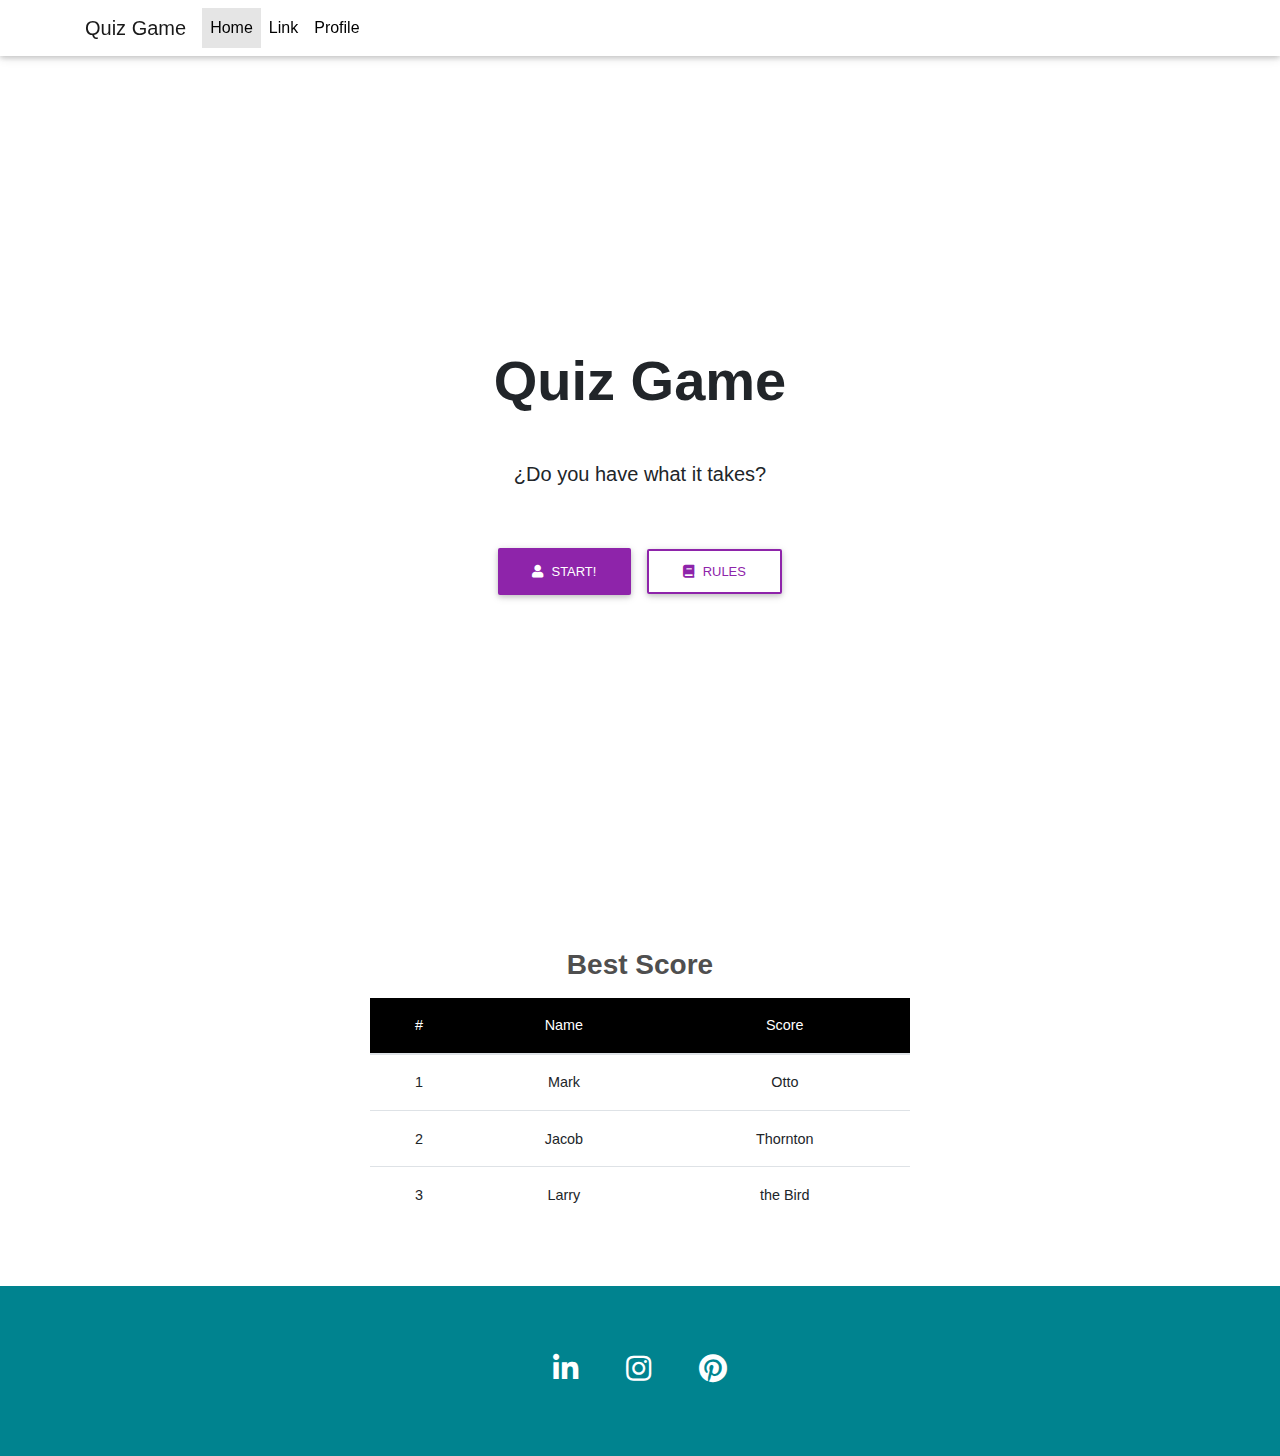
<file: index.html>
<!DOCTYPE html>
<html lang="en">

<head>
  <meta charset="UTF-8">
  <meta name="viewport" content="width=device-width, initial-scale=1, shrink-to-fit=no">
  <meta http-equiv="x-ua-compatible" content="ie=edge">
  <title>Quiz Game</title>

  <!-- MDB icon -->
  <link rel="icon" href="img/quiz-game.ico" type="image/x-icon">
  <!-- Font Awesome -->
  <link rel="stylesheet" href="https://use.fontawesome.com/releases/v5.11.2/css/all.css">
  <!-- Google Fonts Roboto -->
  <link rel="stylesheet" href="https://fonts.googleapis.com/css?family=Roboto:300,400,500,700&display=swap">
  <!-- Bootstrap core CSS -->
  <link rel="stylesheet" href="css/bootstrap.min.css">
  <!-- Material Design Bootstrap -->
  <link rel="stylesheet" href="css/mdb.min.css">
  <!-- Your custom styles (optional) -->
  <link rel="stylesheet" href="css/style.css">
</head>

<body>

  <!-- Navbar -->
  <nav class="navbar navbar-expand-lg navbar-light fixed-top">
    <div class="container">

      <!-- Brand -->
      <a class="navbar-brand" href="#"><strong>Quiz Game</strong></a>
      <!-- Brand -->

      <!-- Collapse -->
      <button class="navbar-toggler" type="button" data-toggle="collapse" data-target="#navbarSupportedContent-7"
        aria-controls="navbarSupportedContent-7" aria-expanded="false" aria-label="Toggle navigation">
        <span class="navbar-toggler-icon"></span>
      </button>
      <!-- Collapse -->

      <!-- Links -->
      <div class="collapse navbar-collapse " id="navbarSupportedContent-7">
        <ul class="navbar-nav mr-auto">
          <li class="nav-item active">
            <a class="nav-link" href="#">Home <span class="sr-only">(current)</span></a>
          </li>
          <li class="nav-item">
            <a class="nav-link" href="#">Link</a>
          </li>
          <li class="nav-item">
            <a class="nav-link" href="#">Profile</a>
          </li>
        </ul>
      </div>
      <!-- Links -->
    </div>
  </nav>
  <!-- Navbar -->

  <!-- Full Page Intro -->
  <div class="view background mask d-flex justify-content-center align-items-center">
    <!-- Mask & flexbox options-->

    <!-- Content -->
    <div class="container">
      <!--Grid row-->
      <div class="row wow fadeIn">
        <!--Grid column-->
        <div class="col-md-12 text-center">
          <h1 class="display-4 font-weight-bold mb-0 pt-md-5 pt-5 wow fadeInUp">Quiz Game</h1>
          <h5 class="pt-md-5 pt-sm-2 pt-5 pb-md-5 pb-sm-3 pb-5 wow fadeInUp" data-wow-delay="0.2s">¿Do you have what
            it takes?</h5>
          <div class="wow fadeInUp" data-wow-delay="0.4s">
            <a class="btn btn-purple btn-rounded" href="./html/game-category.html"><i class="fas fa-user left"></i>
              Start!</a>
            <a class="btn btn-outline-purple btn-rounded" href="./html/rules.html"><i class="fas fa-book left"></i>
              Rules</a>
          </div>
        </div>
        <!--Grid column-->
      </div>
      <!--Grid row-->
    </div>
    <!-- Content -->

    <!-- Mask & flexbox options-->
  </div>
  <!-- Full Page Intro -->

  <!-- Best Scores -->
  <main>
    <div class="container my-5">

      <!-- Section -->
      <section>
        <h3 class="font-weight-bold text-center dark-grey-text pb-2">Best Score</h3>

        <div class="row d-flex justify-content-center">

          <!--Grid column-->
          <div class="col-md-6">
            <div class=".col-md-6 align-items-center text-center">
              <table class="table">
                <thead class="black white-text">
                  <tr>
                    <th scope="col">#</th>
                    <th scope="col">Name</th>
                    <th scope="col">Score</th>
                  </tr>
                </thead>
                <tbody>
                  <tr>
                    <th scope="row">1</th>
                    <td>Mark</td>
                    <td>Otto</td>
                  </tr>
                  <tr>
                    <th scope="row">2</th>
                    <td>Jacob</td>
                    <td>Thornton</td>
                  </tr>
                  <tr>
                    <th scope="row">3</th>
                    <td>Larry</td>
                    <td>the Bird</td>
                  </tr>
                </tbody>
              </table>

            </div>
            <!-- Table Content -->
          </div>
          <!-- Grid column -->
        </div>
        <!--Grid row-->
      </section>
      <!-- Section -->
    </div>
  </main>
  <!-- Best Scores -->

  <!-- Footer -->
  <footer class="page-footer font-small cyan darken-3">
    <div class="container">
      <div class="row">
        <div class="col-md-12 py-5">
          <div class="mb-5 flex-center">
            <!--Linkedin -->
            <a class="li-ic">
              <i class="fab fa-linkedin-in fa-lg white-text mr-md-5 mr-3 fa-2x"> </i>
            </a>
            <!--Instagram-->
            <a class="ins-ic">
              <i class="fab fa-instagram fa-lg white-text mr-md-5 mr-3 fa-2x"> </i>
            </a>
            <!--Pinterest-->
            <a class="pin-ic">
              <i class="fab fa-pinterest fa-lg white-text fa-2x"> </i>
            </a>
          </div>
        </div>
        <!-- Grid column -->
      </div>
      <!-- Grid row-->
    </div>
    <!-- Footer Elements -->
  </footer>
  <!-- Footer -->


  <!-- ------------------------------------------------------------------------------------- -->
  <!-- jQuery -->
  <script type="text/javascript" src="js/jquery.min.js"></script>
  <!-- Bootstrap tooltips -->
  <script type="text/javascript" src="js/popper.min.js"></script>
  <!-- Bootstrap core JavaScript -->
  <script type="text/javascript" src="js/bootstrap.min.js"></script>
  <!-- MDB core JavaScript -->
  <script type="text/javascript" src="js/mdb.min.js"></script>
  <!-- Your custom scripts (optional) -->
  <script type="text/javascript"></script>
  <!-- ------------------------------------------------------------------------------------- -->
</body>

</html>
</file>
<file: css/style.css>
html,
    body,
    header,
    .view {
      height: 100%;
    }

    @media (max-width: 559px) {

      html,
      body,
      header,
      .view {
        height: 1000px;
      }
    }

    @media (min-width: 560px) and (max-width: 740px) {

      html,
      body,
      header,
      .view {
        height: 700px;
      }
    }

    @media (min-width: 800px) and (max-width: 850px) {

      html,
      body,
      header,
      .view {
        height: 600px;
      }
    }

    @media (min-width: 800px) and (max-width: 850px) {
      .navbar:not(.top-nav-collapse) {
        background: #f8bbd0 !important;
      }
    }
  
  .background{
    background-image: url('https://images.pexels.com/photos/1831234/pexels-photo-1831234.jpeg?auto=compress&cs=tinysrgb&dpr=2&h=750&w=1260');
     /*
     https://images.pexels.com/photos/1831234/pexels-photo-1831234.jpeg?auto=compress&cs=tinysrgb&dpr=2&h=750&w=1260
     https://images.pexels.com/photos/4630894/pexels-photo-4630894.jpeg?auto=compress&cs=tinysrgb&dpr=2&h=750&w=1260
     https://images.pexels.com/photos/3629982/pexels-photo-3629982.jpeg?auto=compress&cs=tinysrgb&dpr=2&h=750&w=1260
     https://images.pexels.com/photos/3417418/pexels-photo-3417418.jpeg?auto=compress&cs=tinysrgb&dpr=2&h=750&w=1260
     https://images.pexels.com/photos/3527786/pexels-photo-3527786.jpeg?auto=compress&cs=tinysrgb&dpr=2&h=750&w=1260
     https://images.pexels.com/photos/2847648/pexels-photo-2847648.jpeg?auto=compress&cs=tinysrgb&dpr=2&h=750&w=1260*/

    height: 100%;
    background-repeat: no-repeat;
    background-size: cover;
    background-position: center;
   
  }

  .background-card{
    background-position: center;
    background-size: cover;    
  }
  
  .top-nav-collapse {
    background-color: #f8bbd0 !important;
  }

  .navbar:not(.top-nav-collapse) {
    background: transparent !important;
  }

  body { font-family: sans-serif; }
</file>
